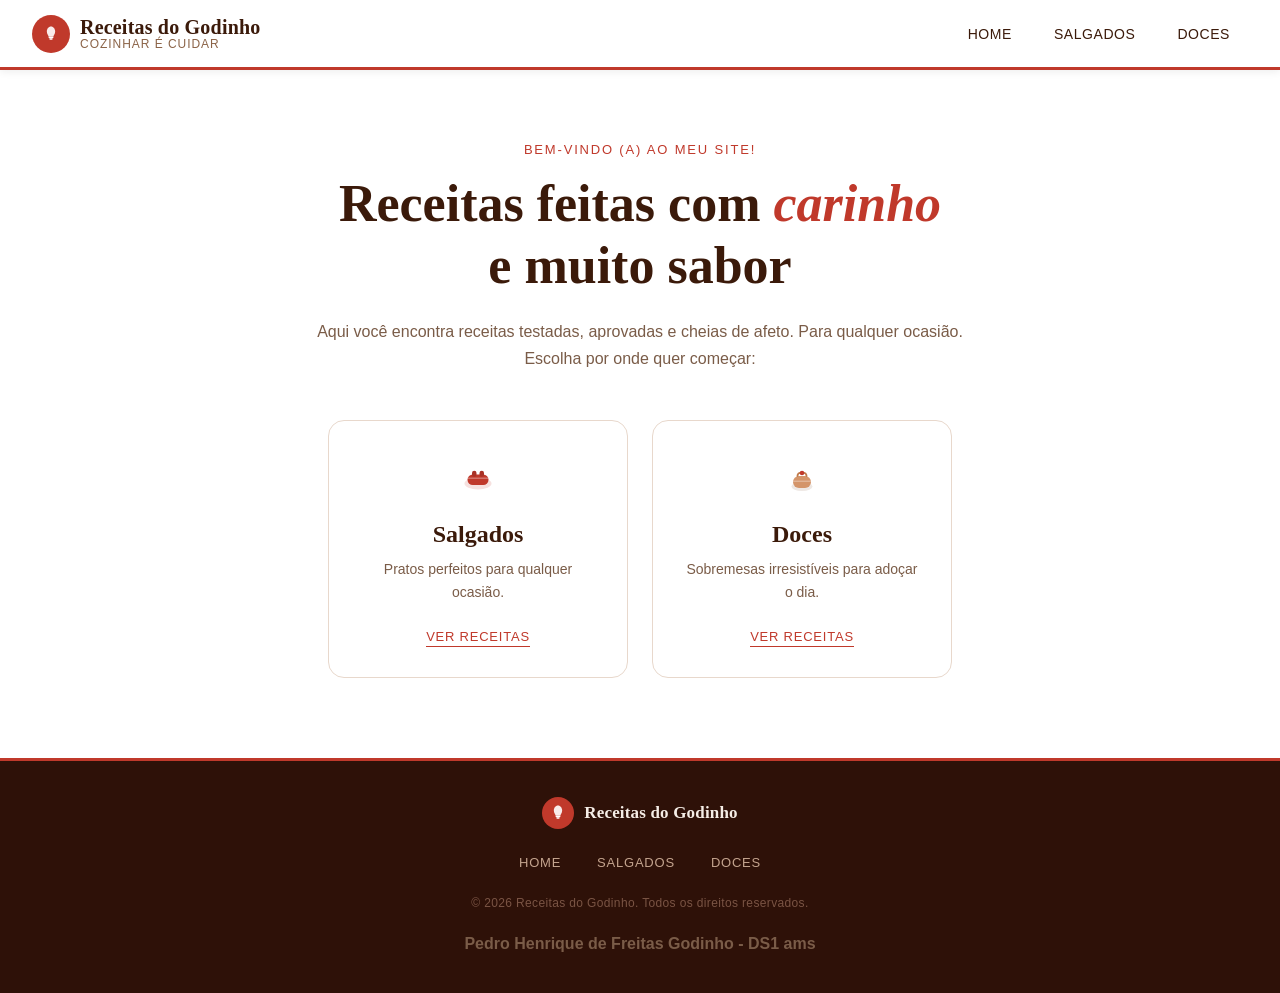
<file: index.html>
<!DOCTYPE html>
<html lang="pt-BR">

<head>
    <meta charset="UTF-8">
    <meta name="viewport" content="width=device-width, initial-scale=1.0">
    <title>Receitas do Godinho</title>

    <link rel="shortcut icon" href="img/receita-fav.svg" type="image/svg">

    <link rel="stylesheet" href="css/style.css">
</head>

<body>
    <header>
        <nav class="navbar">

            <a class="nav-logo" href="#">
                <div class="nav-logo-icon" aria-hidden="true">
                    <svg width="20" height="20" viewBox="0 0 24 24" fill="none" xmlns="http://www.w3.org/2000/svg">
                        <path d="M12 3C9 3 7 6 7 9C7 12 9 13.5 9 15H15C15 13.5 17 12 17 9C17 6 15 3 12 3Z" fill="white"
                            opacity="0.9" />
                        <rect x="9" y="15" width="6" height="2" rx="1" fill="white" />
                        <rect x="10" y="17" width="4" height="2" rx="1" fill="white" />
                    </svg>
                </div>
                <div class="nav-logo-texto">
                    Receitas do Godinho
                    <span>Cozinhar é Cuidar</span>
                </div>
            </a>

            <ul class="nav-links">
                <li><a href="index.html">Home</a></li>
                <li><a href="salgadas.html">Salgados</a></li>
                <li><a href="doces.html">Doces</a></li>
            </ul>

        </nav>
    </header>

    <main>
        <section class="hero">
            <p class="hero-sub">Bem-vindo (a) ao meu site!</p>
            <h1 class="hero-titulo">Receitas feitas com <em>carinho</em><br>e muito sabor</h1>
            <p class="hero-subtitulo">
                Aqui você encontra receitas testadas, aprovadas e cheias de afeto. Para qualquer ocasião.<br>
                Escolha por onde quer começar:
            </p>
        </section>

        <section class="cards-sessao">

            <a href="salgadas.html" class="card card--salgados">
                <div class="card-icon" aria-hidden="true">
                    <svg width="36" height="36" viewBox="0 0 48 48" fill="none" xmlns="http://www.w3.org/2000/svg">
                        <ellipse cx="24" cy="30" rx="18" ry="8" fill="#C0392B" opacity="0.15" />
                        <rect x="10" y="18" width="28" height="14" rx="7" fill="#C0392B" />
                        <rect x="16" y="13" width="6" height="8" rx="3" fill="#A93226" />
                        <rect x="26" y="13" width="6" height="8" rx="3" fill="#A93226" />
                        <rect x="10" y="22" width="28" height="2" rx="1" fill="white" opacity="0.3" />
                    </svg>
                </div>
                <div class="card-corpo">
                    <h2 class="card-titulo">Salgados</h2>
                    <p class="card-desc">Pratos perfeitos para qualquer ocasião.</p>
                    <span class="card-link">Ver receitas</span>
                </div>
            </a>

            <a href="doces.html" class="card card--doces">
                <div class="card-icon" aria-hidden="true">
                    <svg width="36" height="36" viewBox="0 0 48 48" fill="none" xmlns="http://www.w3.org/2000/svg">
                        <ellipse cx="24" cy="34" rx="14" ry="6" fill="#8B6347" opacity="0.15" />
                        <rect x="12" y="20" width="24" height="16" rx="8" fill="#D4956A" />
                        <path d="M18 20 C18 14 30 14 30 20" stroke="#C07A4A" stroke-width="2.5" fill="none"
                            stroke-linecap="round" />
                        <circle cx="24" cy="16" r="3" fill="#C0392B" />
                        <rect x="12" y="26" width="24" height="2" rx="1" fill="white" opacity="0.3" />
                    </svg>
                </div>
                <div class="card-corpo">
                    <h2 class="card-titulo">Doces</h2>
                    <p class="card-desc">Sobremesas irresistíveis para adoçar o dia.</p>
                    <span class="card-link">Ver receitas</span>
                </div>
            </a>

        </section>
    </main>

    <footer class="footer">
        <div class="footer-inner">

            <div class="footer-brand">
                <div class="footer-logo-icon" aria-hidden="true">
                    <svg width="20" height="20" viewBox="0 0 24 24" fill="none" xmlns="http://www.w3.org/2000/svg">
                        <path d="M12 3C9 3 7 6 7 9C7 12 9 13.5 9 15H15C15 13.5 17 12 17 9C17 6 15 3 12 3Z" fill="white"
                            opacity="0.9" />
                        <rect x="9" y="15" width="6" height="2" rx="1" fill="white" />
                        <rect x="10" y="17" width="4" height="2" rx="1" fill="white" />
                    </svg>
                </div>
                <span class="footer-brand-name">Receitas do Godinho</span>
            </div>

            <nav class="footer-links" aria-label="Links do rodapé">
                <a href="index.html">Home</a>
                <a href="salgadas.html">Salgados</a>
                <a href="doces.html">Doces</a>
            </nav>

            <p class="footer-copy">&copy; 2026 Receitas do Godinho. Todos os direitos reservados.</p>
            <p class="passos"><b>Pedro Henrique de Freitas Godinho - DS1 ams</b></p>

        </div>
    </footer>
</body>

</html>
</file>
<file: css/style.css>
* {
  margin: 0;
  padding: 0;
  box-sizing: border-box;
}
 
body {
  font-family: 'Lato', sans-serif;
}
 
.navbar {
  background: #ffffff;
  border-bottom: 3px solid #C0392B;
  padding: 0 2rem;
  display: flex;
  align-items: center;
  justify-content: space-between;
  height: 70px;
  box-shadow: 0 2px 8px rgba(0, 0, 0, 0.07);
}
 
.nav-logo {
  display: flex;
  align-items: center;
  gap: 10px;
  text-decoration: none;
}
 
.nav-logo-icon {
  width: 38px;
  height: 38px;
  background: #C0392B;
  border-radius: 50%;
  display: flex;
  align-items: center;
  justify-content: center;
  flex-shrink: 0;
}
 
.nav-logo-texto {
  font-family: 'Playfair Display', serif;
  font-size: 20px;
  font-weight: 700;
  color: #3B1A0A;
  letter-spacing: 0.01em;
  line-height: 1.1;
}
 
.nav-logo-texto span {
  font-family: 'Lato', sans-serif;
  font-size: 12px;
  font-weight: 400;
  display: block;
  color: #8B6347;
  letter-spacing: 0.08em;
  text-transform: uppercase;
}
 
.nav-links {
  display: flex;
  align-items: center;
  gap: 6px;
  list-style: none;
}
 
.nav-links a {
  text-decoration: none;
  font-size: 14px;
  font-weight: 500;
  color: #3B1A0A;
  padding: 8px 18px;
  border-radius: 4px;
  letter-spacing: 0.04em;
  text-transform: uppercase;
  position: relative;
  transition: background 0.18s, color 0.18s;
}
 
.nav-links a::after {
  content: '';
  position: absolute;
  bottom: 4px;
  left: 18px;
  right: 18px;
  height: 2px;
  background: #C0392B;
  border-radius: 2px;
  transform: scaleX(0);
  transition: transform 0.2s ease;
}
 
.nav-links a:hover {
  color: #C0392B;
  background: #FDF3F2;
}
 
.nav-links a:hover::after {
  transform: scaleX(1);
}

.hero {
  text-align: center;
  padding: 72px 2rem 48px;
}
 
.hero-sub {
  font-size: 13px;
  font-weight: 500;
  letter-spacing: 0.14em;
  text-transform: uppercase;
  color: #C0392B;
  margin-bottom: 16px;
}
 
.hero-titulo {
  font-family: 'Playfair Display', serif;
  font-size: clamp(32px, 5vw, 52px);
  font-weight: 700;
  color: #3B1A0A;
  line-height: 1.2;
  margin-bottom: 20px;
}
 
.hero-titulo em {
  font-style: italic;
  color: #C0392B;
}
 
.hero-subtitulo {
  font-size: 16px;
  color: #7A5C48;
  line-height: 1.7;
}
 
.cards-sessao {
  display: flex;
  gap: 24px;
  justify-content: center;
  padding: 0 2rem 80px;
  flex-wrap: wrap;
}
 
.card {
  display: flex;
  flex-direction: column;
  align-items: center;
  text-align: center;
  text-decoration: none;
  background: #ffffff;
  border: 1.5px solid #E8D8CC;
  border-radius: 16px;
  padding: 40px 32px 32px;
  width: 100%;
  max-width: 300px;
  transition: transform 0.22s ease, box-shadow 0.22s ease, border-color 0.22s ease;
}
 
.card:hover {
  transform: translateY(-6px);
  box-shadow: 0 12px 32px rgba(192, 57, 43, 0.12);
  border-color: #C0392B;
}
 
.card-icon {
  margin-bottom: 20px;
}
 
.card-titulo {
  font-family: 'Playfair Display', serif;
  font-size: 24px;
  font-weight: 700;
  color: #3B1A0A;
  margin-bottom: 10px;
}
 
.card-desc {
  font-size: 14px;
  color: #7A5C48;
  line-height: 1.6;
  margin-bottom: 24px;
}
 
.card-link {
  font-size: 13px;
  font-weight: 500;
  letter-spacing: 0.06em;
  text-transform: uppercase;
  color: #C0392B;
  border-bottom: 1.5px solid #C0392B;
  padding-bottom: 2px;
  transition: opacity 0.18s;
}
 
.card:hover .card-link {
  opacity: 0.75;
}
 
.footer {
  background: #2E1108;
  border-top: 3px solid #C0392B;
  padding: 36px 2rem;
}
 
.footer-inner {
  max-width: 900px;
  margin: 0 auto;
  display: flex;
  flex-direction: column;
  align-items: center;
  gap: 20px;
}
 
.footer-brand {
  display: flex;
  align-items: center;
  gap: 10px;
}
 
.footer-logo-icon {
  width: 32px;
  height: 32px;
  background: #C0392B;
  border-radius: 50%;
  display: flex;
  align-items: center;
  justify-content: center;
  flex-shrink: 0;
}
 
.footer-brand-name {
  font-family: 'Playfair Display', serif;
  font-size: 17px;
  font-weight: 700;
  color: #F5EDE6;
  letter-spacing: 0.01em;
}
 
.footer-links {
  display: flex;
  gap: 8px;
  flex-wrap: wrap;
  justify-content: center;
}
 
.footer-links a {
  text-decoration: none;
  font-size: 13px;
  font-weight: 500;
  letter-spacing: 0.06em;
  text-transform: uppercase;
  color: #C4A48E;
  padding: 6px 14px;
  border-radius: 4px;
  transition: color 0.18s, background 0.18s;
}
 
.footer-links a:hover {
  color: #ffffff;
  background: rgba(192, 57, 43, 0.25);
}
 
.footer-copy {
  font-size: 12px;
  color: #7A5444;
  letter-spacing: 0.03em;
}

.recipes-container {
  display: grid;
  grid-template-columns: repeat(3, 320px);
  gap: 24px;
  justify-content: center;
  padding: 40px 2rem 80px;
}

.recipe-card {
  position: relative;
  width: 320px;
  height: 220px;
  border-radius: 18px;
  overflow: hidden;
  cursor: pointer;
  box-shadow: 0 10px 24px rgba(0,0,0,0.12);
  transition: transform 0.25s ease, box-shadow 0.25s ease;
}

.recipe-card:hover {
  transform: translateY(-6px);
  box-shadow: 0 14px 32px rgba(192, 57, 43, 0.25);
}

.recipe-image {
  width: 100%;
  height: 100%;
  object-fit: cover;
  display: block;
}

.recipe-overlay {
  position: absolute;
  inset: 0;
  background: linear-gradient(
    to top,
    rgba(0,0,0,0.75),
    rgba(0,0,0,0.2)
  );

  display: flex;
  flex-direction: column;
  justify-content: flex-end;
  padding: 22px;
}

.recipe-title {
  font-family: 'Playfair Display', serif;
  font-size: 26px;
  color: white;
  margin-bottom: 14px;
}

.recipe-button {
  align-self: flex-start;

  text-decoration: none;
  background: #C0392B;
  color: white;

  padding: 10px 18px;
  border-radius: 8px;

  font-size: 13px;
  font-weight: 600;
  letter-spacing: 0.05em;
  text-transform: uppercase;

  transition: background 0.2s ease;
}

.recipe-button:hover {
  background: #a93226;
}

.container {
  display: flex;
  justify-content: left;
  text-align: left;
  margin: 10px 0 0 30px ;
}

.titulo {
  font-family: 'Playfair Display', serif;
  font-weight: 700;
  color: #3B1A0A;
}

.passos {
  color: #7A5C48;
  line-height: 1.7;
  font-family: 'Lato', sans-serif;
}

@media (max-width: 900px) {
  .navbar {
    flex-direction: column;
    justify-content: center;
    gap: 16px;

    padding: 1rem;
  }

  .nav-links {
    flex-wrap: wrap;
    justify-content: center;
  }

  .hero {
    min-height: auto;
    padding-top: 6rem;
  }

  .recipe-card {
    min-height: 300px;
  }
}

@media (max-width: 600px) {
  .nav-logo-texto {
    font-size: 1rem;
  }

  .nav-links {
    gap: 6px;
  }

  .nav-links a {
    padding: 10px 14px;
    font-size: 0.75rem;
  }

  .hero {
    padding: 4rem 1.2rem;
  }

  .hero-sub {
    font-size: 0.72rem;
  }

  .card {
    border-radius: 22px;
    padding: 2rem 1.5rem;
  }

  .recipe-card {
    min-height: 260px;
    border-radius: 22px;
  }

  .recipe-title {
    font-size: 1.6rem;
  }

  .footer {
    padding: 3rem 1rem;
  }
}
</file>
